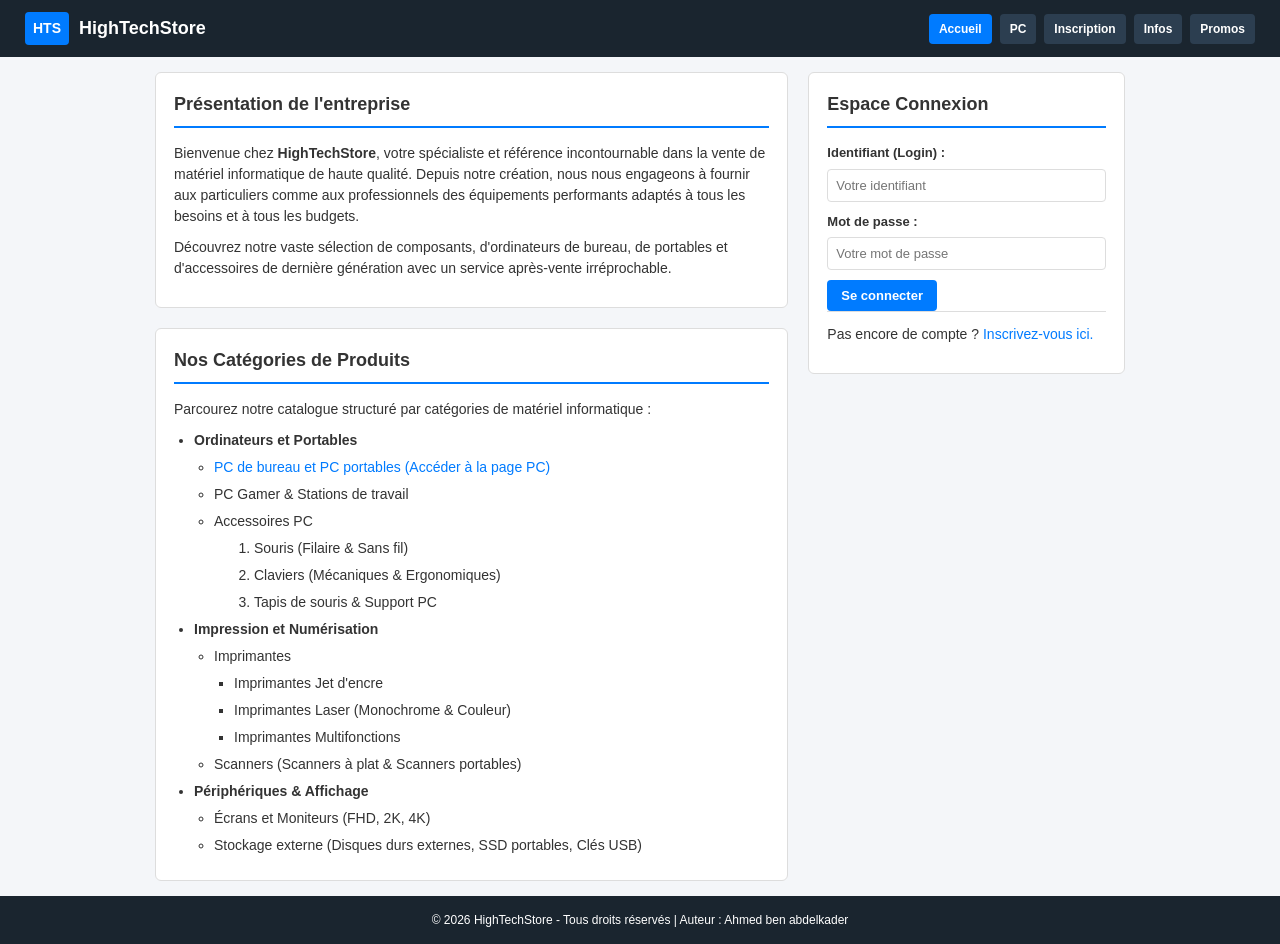
<file: mon travail/index.html>
<!DOCTYPE html>
<html lang="fr">
<head>
  <meta charset="UTF-8">
  <meta name="viewport" content="width=device-width, initial-scale=1.0">
  <title>Accueil - HighTechStore</title>
  <link rel="stylesheet" href="style/style.css">
</head>
<body>
  <header class="entete">
    <div class="logo">
      <span class="logo-icone">HTS</span>
      <span>HighTechStore</span>
    </div>
    <nav>
      <ul class="menu">
        <li><a href="index.html" class="actif">Accueil</a></li>
        <li><a href="pages/pc.html">PC</a></li>
        <li><a href="pages/inscription.html">Inscription</a></li>
        <li><a href="pages/infos.html">Infos</a></li>
        <li><a href="pages/promos.html">Promos</a></li>
      </ul>
    </nav>
  </header>

  <main class="contenu accueil">
    <div class="colonne">
      <section class="carte">
        <h2>Présentation de l'entreprise</h2>
        <p>Bienvenue chez <strong>HighTechStore</strong>, votre spécialiste et référence incontournable dans la vente de matériel informatique de haute qualité. Depuis notre création, nous nous engageons à fournir aux particuliers comme aux professionnels des équipements performants adaptés à tous les besoins et à tous les budgets.</p>
        <p>Découvrez notre vaste sélection de composants, d'ordinateurs de bureau, de portables et d'accessoires de dernière génération avec un service après-vente irréprochable.</p>
      </section>

      <section class="carte categories">
        <h2>Nos Catégories de Produits</h2>
        <p>Parcourez notre catalogue structuré par catégories de matériel informatique :</p>
        <ul>
          <li>Ordinateurs et Portables
            <ul>
              <li><a href="pages/pc.html">PC de bureau et PC portables (Accéder à la page PC)</a></li>
              <li>PC Gamer &amp; Stations de travail</li>
              <li>Accessoires PC
                <ol>
                  <li>Souris (Filaire &amp; Sans fil)</li>
                  <li>Claviers (Mécaniques &amp; Ergonomiques)</li>
                  <li>Tapis de souris &amp; Support PC</li>
                </ol>
              </li>
            </ul>
          </li>
          <li>Impression et Numérisation
            <ul>
              <li>Imprimantes
                <ul>
                  <li>Imprimantes Jet d'encre</li>
                  <li>Imprimantes Laser (Monochrome &amp; Couleur)</li>
                  <li>Imprimantes Multifonctions</li>
                </ul>
              </li>
              <li>Scanners (Scanners à plat &amp; Scanners portables)</li>
            </ul>
          </li>
          <li>Périphériques &amp; Affichage
            <ul>
              <li>Écrans et Moniteurs (FHD, 2K, 4K)</li>
              <li>Stockage externe (Disques durs externes, SSD portables, Clés USB)</li>
            </ul>
          </li>
        </ul>
      </section>
    </div>

    <aside class="carte">
      <h2>Espace Connexion</h2>
      <form class="connexion" action="#" method="post">
        <div class="champ">
          <label for="login">Identifiant (Login) :</label>
          <input type="text" id="login" name="login" placeholder="Votre identifiant">
        </div>
        <div class="champ">
          <label for="mdp">Mot de passe :</label>
          <input type="password" id="mdp" name="mdp" placeholder="Votre mot de passe">
        </div>
        <button type="submit" class="bouton">Se connecter</button>
      </form>
      <p class="connexion-lien">Pas encore de compte ? <a href="pages/inscription.html">Inscrivez-vous ici.</a></p>
    </aside>
  </main>

  <footer class="pied">
    <p>&copy; 2026 HighTechStore - Tous droits réservés | Auteur : Ahmed ben abdelkader</p>
  </footer>
</body>
</html>
</file>
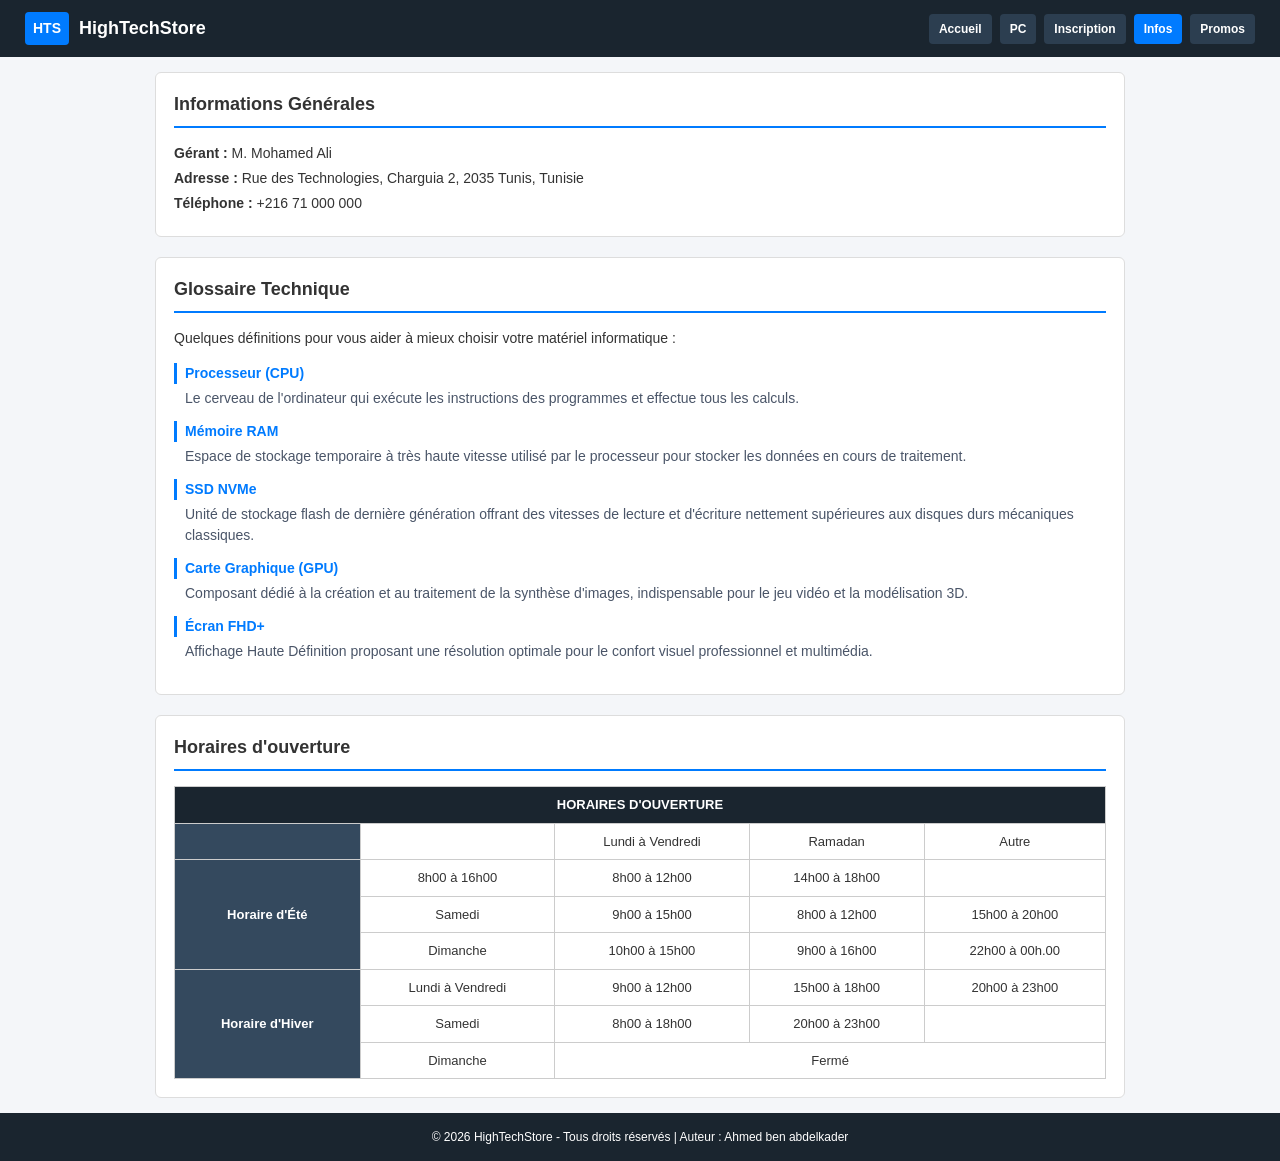
<file: mon travail/pages/infos.html>
<!DOCTYPE html>
<html lang="fr">
<head>
  <meta charset="UTF-8">
  <meta name="viewport" content="width=device-width, initial-scale=1.0">
  <title>Infos - HighTechStore</title>
  <link rel="stylesheet" href="../style/style.css">
</head>
<body>
  <header class="entete">
    <div class="logo">
      <span class="logo-icone">HTS</span>
      <span>HighTechStore</span>
    </div>
    <nav>
      <ul class="menu">
        <li><a href="../index.html">Accueil</a></li>
        <li><a href="pc.html">PC</a></li>
        <li><a href="inscription.html">Inscription</a></li>
        <li><a href="infos.html" class="actif">Infos</a></li>
        <li><a href="promos.html">Promos</a></li>
      </ul>
    </nav>
  </header>

  <main class="contenu">
    <section class="carte infos-generales">
      <h2>Informations Générales</h2>
      <p><strong>Gérant :</strong> M. Mohamed Ali</p>
      <p><strong>Adresse :</strong> Rue des Technologies, Charguia 2, 2035 Tunis, Tunisie</p>
      <p><strong>Téléphone :</strong> +216 71 000 000</p>
    </section>

    <section class="carte glossaire">
      <h2>Glossaire Technique</h2>
      <p>Quelques définitions pour vous aider à mieux choisir votre matériel informatique :</p>
      <dl>
        <dt>Processeur (CPU)</dt>
        <dd>Le cerveau de l'ordinateur qui exécute les instructions des programmes et effectue tous les calculs.</dd>
        <dt>Mémoire RAM</dt>
        <dd>Espace de stockage temporaire à très haute vitesse utilisé par le processeur pour stocker les données en cours de traitement.</dd>
        <dt>SSD NVMe</dt>
        <dd>Unité de stockage flash de dernière génération offrant des vitesses de lecture et d'écriture nettement supérieures aux disques durs mécaniques classiques.</dd>
        <dt>Carte Graphique (GPU)</dt>
        <dd>Composant dédié à la création et au traitement de la synthèse d'images, indispensable pour le jeu vidéo et la modélisation 3D.</dd>
        <dt>Écran FHD+</dt>
        <dd>Affichage Haute Définition proposant une résolution optimale pour le confort visuel professionnel et multimédia.</dd>
      </dl>
    </section>

    <section class="carte">
      <h2>Horaires d'ouverture</h2>
      <table class="horaires">
        <tr>
          <th colspan="5" class="titre">HORAIRES D'OUVERTURE</th>
        </tr>
        <tr>
          <td class="saison"></td>
          <td></td>
          <td>Lundi à Vendredi</td>
          <td>Ramadan</td>
          <td>Autre</td>
        </tr>
        <tr>
          <th rowspan="3" class="saison">Horaire d'Été</th>
          <td>8h00 à 16h00</td>
          <td>8h00 à 12h00</td>
          <td>14h00 à 18h00</td>
          <td></td>
        </tr>
        <tr>
          <td>Samedi</td>
          <td>9h00 à 15h00</td>
          <td>8h00 à 12h00</td>
          <td>15h00 à 20h00</td>
        </tr>
        <tr>
          <td>Dimanche</td>
          <td>10h00 à 15h00</td>
          <td>9h00 à 16h00</td>
          <td>22h00 à 00h.00</td>
        </tr>
        <tr>
          <th rowspan="3" class="saison">Horaire d'Hiver</th>
          <td>Lundi à Vendredi</td>
          <td>9h00 à 12h00</td>
          <td>15h00 à 18h00</td>
          <td>20h00 à 23h00</td>
        </tr>
        <tr>
          <td>Samedi</td>
          <td>8h00 à 18h00</td>
          <td>20h00 à 23h00</td>
          <td></td>
        </tr>
        <tr>
          <td>Dimanche</td>
          <td colspan="3">Fermé</td>
        </tr>
      </table>
    </section>
  </main>

  <footer class="pied">
    <p>&copy; 2026 HighTechStore - Tous droits réservés | Auteur : Ahmed ben abdelkader</p>
  </footer>
</body>
</html>
</file>
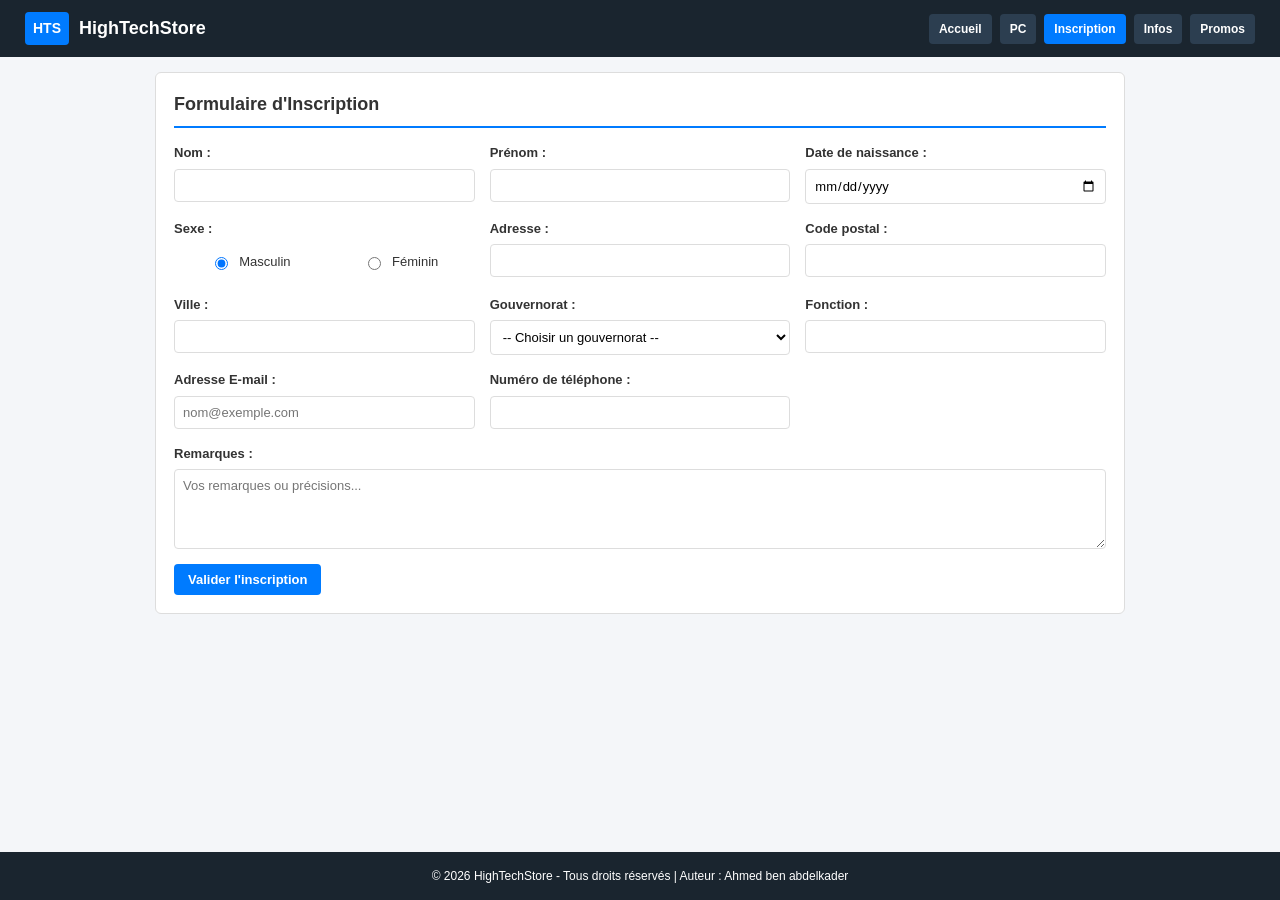
<file: mon travail/pages/inscription.html>
<!DOCTYPE html>
<html lang="fr">
<head>
  <meta charset="UTF-8">
  <meta name="viewport" content="width=device-width, initial-scale=1.0">
  <title>Inscription - HighTechStore</title>
  <link rel="stylesheet" href="../style/style.css">
</head>
<body>
  <header class="entete">
    <div class="logo">
      <span class="logo-icone">HTS</span>
      <span>HighTechStore</span>
    </div>
    <nav>
      <ul class="menu">
        <li><a href="../index.html">Accueil</a></li>
        <li><a href="pc.html">PC</a></li>
        <li><a href="inscription.html" class="actif">Inscription</a></li>
        <li><a href="infos.html">Infos</a></li>
        <li><a href="promos.html">Promos</a></li>
      </ul>
    </nav>
  </header>

  <main class="contenu">
    <section class="carte">
      <h2>Formulaire d'Inscription</h2>
      <form class="formulaire" action="#" method="post">
        <div class="champ">
          <label for="nom">Nom :</label>
          <input type="text" id="nom" name="nom" required>
        </div>
        <div class="champ">
          <label for="prenom">Prénom :</label>
          <input type="text" id="prenom" name="prenom" required>
        </div>
        <div class="champ">
          <label for="naissance">Date de naissance :</label>
          <input type="date" id="naissance" name="naissance" required>
        </div>
        <div class="champ">
          <span class="groupe-titre">Sexe :</span>
          <div class="radios">
            <label><input type="radio" name="sexe" value="M" checked required> Masculin</label>
            <label><input type="radio" name="sexe" value="F"> Féminin</label>
          </div>
        </div>
        <div class="champ">
          <label for="adresse">Adresse :</label>
          <input type="text" id="adresse" name="adresse" required>
        </div>
        <div class="champ">
          <label for="cp">Code postal :</label>
          <input type="text" id="cp" name="cp" pattern="[0-9]{4}" maxlength="4" required>
        </div>
        <div class="champ">
          <label for="ville">Ville :</label>
          <input type="text" id="ville" name="ville" required>
        </div>
        <div class="champ">
          <label for="gouvernorat">Gouvernorat :</label>
          <select id="gouvernorat" name="gouvernorat" required>
            <option value="">-- Choisir un gouvernorat --</option>
          <option value="Ariana">Ariana</option>
          <option value="Béja">Béja</option>
          <option value="Ben Arous">Ben Arous</option>
          <option value="Bizerte">Bizerte</option>
          <option value="Gabès">Gabès</option>
          <option value="Gafsa">Gafsa</option>
          <option value="Jendouba">Jendouba</option>
          <option value="Kairouan">Kairouan</option>
          <option value="Kasserine">Kasserine</option>
          <option value="Kébili">Kébili</option>
          <option value="Le Kef">Le Kef</option>
          <option value="Mahdia">Mahdia</option>
          <option value="La Manouba">La Manouba</option>
          <option value="Médenine">Médenine</option>
          <option value="Monastir">Monastir</option>
          <option value="Nabeul">Nabeul</option>
          <option value="Sfax">Sfax</option>
          <option value="Sidi Bouzid">Sidi Bouzid</option>
          <option value="Siliana">Siliana</option>
          <option value="Sousse">Sousse</option>
          <option value="Tataouine">Tataouine</option>
          <option value="Tozeur">Tozeur</option>
          <option value="Tunis">Tunis</option>
          <option value="Zaghouan">Zaghouan</option>
          </select>
        </div>
        <div class="champ">
          <label for="fonction">Fonction :</label>
          <input type="text" id="fonction" name="fonction">
        </div>
        <div class="champ">
          <label for="email">Adresse E-mail :</label>
          <input type="email" id="email" name="email" placeholder="nom@exemple.com" required>
        </div>
        <div class="champ">
          <label for="tel">Numéro de téléphone :</label>
          <input type="tel" id="tel" name="tel" pattern="[0-9]{8}" maxlength="8" required>
        </div>
        <div class="champ champ-large">
          <label for="remarques">Remarques :</label>
          <textarea id="remarques" name="remarques" placeholder="Vos remarques ou précisions..."></textarea>
        </div>
        <div class="champ-large">
          <button type="submit" class="bouton">Valider l'inscription</button>
        </div>
      </form>
    </section>
  </main>

  <footer class="pied">
    <p>&copy; 2026 HighTechStore - Tous droits réservés | Auteur : Ahmed ben abdelkader</p>
  </footer>
</body>
</html>
</file>
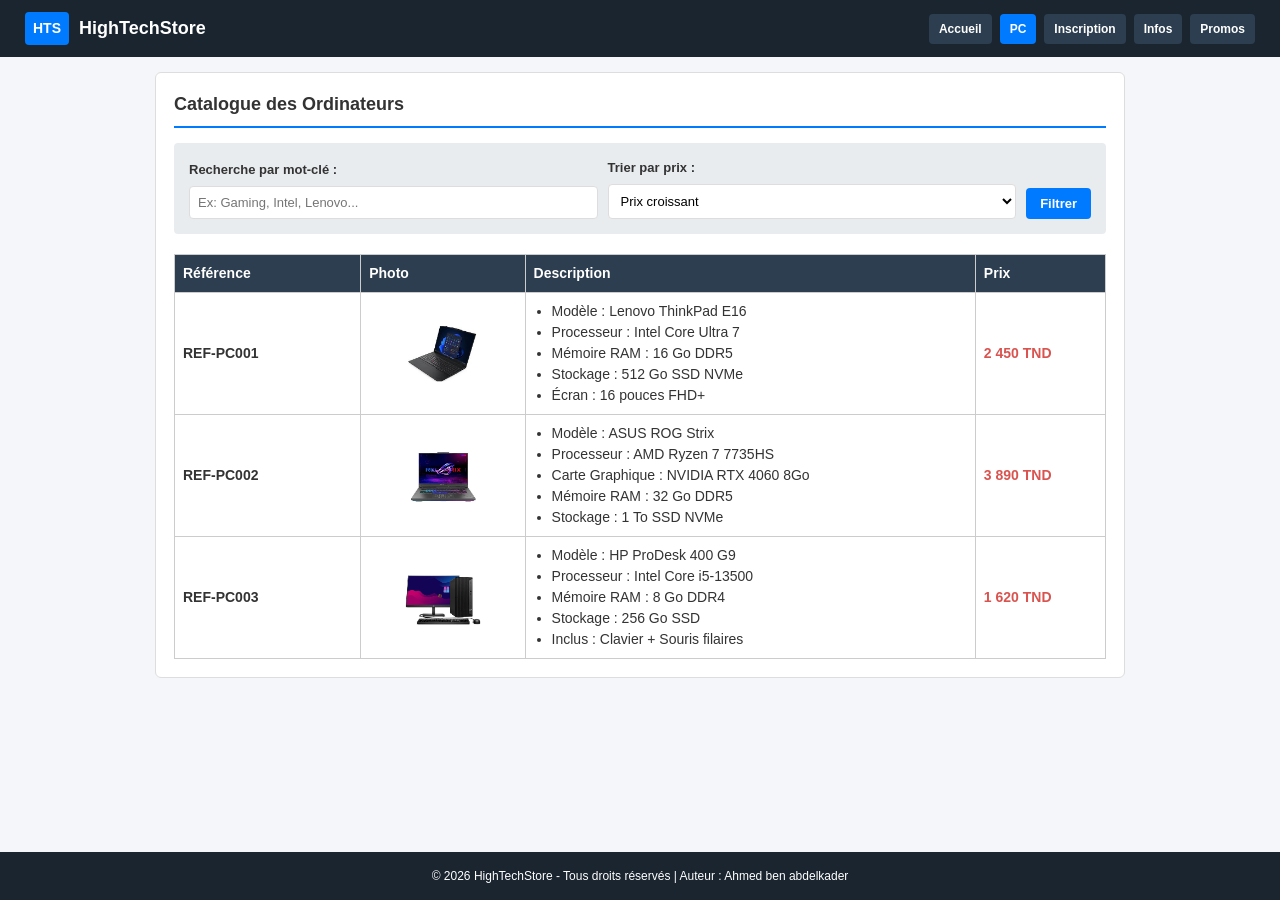
<file: mon travail/pages/pc.html>
<!DOCTYPE html>
<html lang="fr">
<head>
  <meta charset="UTF-8">
  <meta name="viewport" content="width=device-width, initial-scale=1.0">
  <title>PC - HighTechStore</title>
  <link rel="stylesheet" href="../style/style.css">
</head>
<body>
  <header class="entete">
    <div class="logo">
      <span class="logo-icone">HTS</span>
      <span>HighTechStore</span>
    </div>
    <nav>
      <ul class="menu">
        <li><a href="../index.html">Accueil</a></li>
        <li><a href="pc.html" class="actif">PC</a></li>
        <li><a href="inscription.html">Inscription</a></li>
        <li><a href="infos.html">Infos</a></li>
        <li><a href="promos.html">Promos</a></li>
      </ul>
    </nav>
  </header>

  <main class="contenu">
    <section class="carte">
      <h2>Catalogue des Ordinateurs</h2>
      <form class="recherche" action="#" method="get">
        <div class="champ">
          <label for="motcle">Recherche par mot-clé :</label>
          <input type="text" id="motcle" name="motcle" placeholder="Ex: Gaming, Intel, Lenovo...">
        </div>
        <div class="champ">
          <label for="tri">Trier par prix :</label>
          <select id="tri" name="tri">
            <option value="asc">Prix croissant</option>
            <option value="desc">Prix décroissant</option>
          </select>
        </div>
        <button type="submit" class="bouton">Filtrer</button>
      </form>
      <table class="catalogue">
        <thead>
          <tr>
            <th>Référence</th>
            <th>Photo</th>
            <th>Description</th>
            <th>Prix</th>
          </tr>
        </thead>
        <tbody>
          <tr>
            <td>REF-PC001</td>
            <td><img src="../images/pc1.png" alt="Lenovo ThinkPad E16"></td>
            <td>
              <ul>
                <li>Modèle : Lenovo ThinkPad E16</li>
                <li>Processeur : Intel Core Ultra 7</li>
                <li>Mémoire RAM : 16 Go DDR5</li>
                <li>Stockage : 512 Go SSD NVMe</li>
                <li>Écran : 16 pouces FHD+</li>
              </ul>
            </td>
            <td class="prix">2 450 TND</td>
          </tr>
          <tr>
            <td>REF-PC002</td>
            <td><img src="../images/pc2.png" alt="ASUS ROG Strix"></td>
            <td>
              <ul>
                <li>Modèle : ASUS ROG Strix</li>
                <li>Processeur : AMD Ryzen 7 7735HS</li>
                <li>Carte Graphique : NVIDIA RTX 4060 8Go</li>
                <li>Mémoire RAM : 32 Go DDR5</li>
                <li>Stockage : 1 To SSD NVMe</li>
              </ul>
            </td>
            <td class="prix">3 890 TND</td>
          </tr>
          <tr>
            <td>REF-PC003</td>
            <td><img src="../images/pc3.png" alt="HP ProDesk 400 G9"></td>
            <td>
              <ul>
                <li>Modèle : HP ProDesk 400 G9</li>
                <li>Processeur : Intel Core i5-13500</li>
                <li>Mémoire RAM : 8 Go DDR4</li>
                <li>Stockage : 256 Go SSD</li>
                <li>Inclus : Clavier + Souris filaires</li>
              </ul>
            </td>
            <td class="prix">1 620 TND</td>
          </tr>
        </tbody>
      </table>
    </section>
  </main>

  <footer class="pied">
    <p>&copy; 2026 HighTechStore - Tous droits réservés | Auteur : Ahmed ben abdelkader</p>
  </footer>
</body>
</html>
</file>
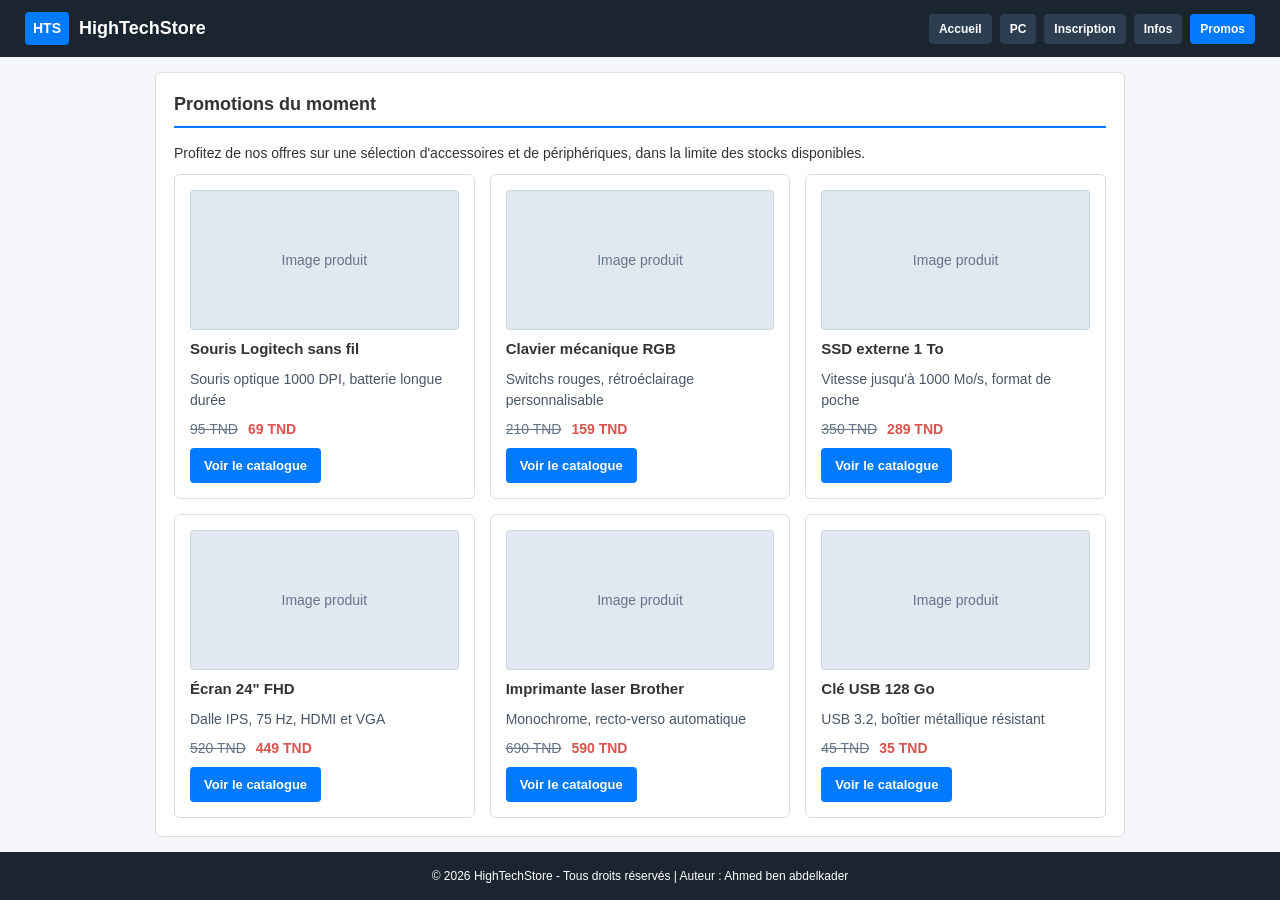
<file: mon travail/pages/promos.html>
<!DOCTYPE html>
<html lang="fr">
<head>
  <meta charset="UTF-8">
  <meta name="viewport" content="width=device-width, initial-scale=1.0">
  <title>Promos - HighTechStore</title>
  <link rel="stylesheet" href="../style/style.css">
</head>
<body>
  <header class="entete">
    <div class="logo">
      <span class="logo-icone">HTS</span>
      <span>HighTechStore</span>
    </div>
    <nav>
      <ul class="menu">
        <li><a href="../index.html">Accueil</a></li>
        <li><a href="pc.html">PC</a></li>
        <li><a href="inscription.html">Inscription</a></li>
        <li><a href="infos.html">Infos</a></li>
        <li><a href="promos.html" class="actif">Promos</a></li>
      </ul>
    </nav>
  </header>

  <main class="contenu">
    <section class="carte">
      <h2>Promotions du moment</h2>
      <p>Profitez de nos offres sur une sélection d'accessoires et de périphériques, dans la limite des stocks disponibles.</p>
      <div class="promos">
        <article class="promo">
          <div class="promo-image">Image produit</div>
          <h3>Souris Logitech sans fil</h3>
          <p>Souris optique 1000 DPI, batterie longue durée</p>
          <div class="promo-prix">
            <span class="ancien-prix">95 TND</span>
            <span class="prix">69 TND</span>
          </div>
          <a href="pc.html" class="bouton">Voir le catalogue</a>
        </article>
        <article class="promo">
          <div class="promo-image">Image produit</div>
          <h3>Clavier mécanique RGB</h3>
          <p>Switchs rouges, rétroéclairage personnalisable</p>
          <div class="promo-prix">
            <span class="ancien-prix">210 TND</span>
            <span class="prix">159 TND</span>
          </div>
          <a href="pc.html" class="bouton">Voir le catalogue</a>
        </article>
        <article class="promo">
          <div class="promo-image">Image produit</div>
          <h3>SSD externe 1 To</h3>
          <p>Vitesse jusqu'à 1000 Mo/s, format de poche</p>
          <div class="promo-prix">
            <span class="ancien-prix">350 TND</span>
            <span class="prix">289 TND</span>
          </div>
          <a href="pc.html" class="bouton">Voir le catalogue</a>
        </article>
        <article class="promo">
          <div class="promo-image">Image produit</div>
          <h3>Écran 24&quot; FHD</h3>
          <p>Dalle IPS, 75 Hz, HDMI et VGA</p>
          <div class="promo-prix">
            <span class="ancien-prix">520 TND</span>
            <span class="prix">449 TND</span>
          </div>
          <a href="pc.html" class="bouton">Voir le catalogue</a>
        </article>
        <article class="promo">
          <div class="promo-image">Image produit</div>
          <h3>Imprimante laser Brother</h3>
          <p>Monochrome, recto-verso automatique</p>
          <div class="promo-prix">
            <span class="ancien-prix">690 TND</span>
            <span class="prix">590 TND</span>
          </div>
          <a href="pc.html" class="bouton">Voir le catalogue</a>
        </article>
        <article class="promo">
          <div class="promo-image">Image produit</div>
          <h3>Clé USB 128 Go</h3>
          <p>USB 3.2, boîtier métallique résistant</p>
          <div class="promo-prix">
            <span class="ancien-prix">45 TND</span>
            <span class="prix">35 TND</span>
          </div>
          <a href="pc.html" class="bouton">Voir le catalogue</a>
        </article>
      </div>
    </section>
  </main>

  <footer class="pied">
    <p>&copy; 2026 HighTechStore - Tous droits réservés | Auteur : Ahmed ben abdelkader</p>
  </footer>
</body>
</html>
</file>
<file: mon travail/style/style.css>
:root {
  --primary-color: #007bff;
  --primary-hover: #0056b3;
  --dark-header: #1a252f;
  --dark-nav: #2c3e50;
  --dark-sub-header: #34495e;
  --bg-body: #f4f6f9;
  --bg-card: #ffffff;
  --bg-search: #e9ecef;
  --bg-placeholder: #e2e8f0;
  --text-primary: #333333;
  --text-muted: #4a5568;
  --text-light: #ffffff;
  --text-placeholder: #64748b;
  --text-price: #d9534f;
  --border-color: #dddddd;
  --border-table: #cccccc;
  --border-placeholder: #cbd5e1;
}

* {
  box-sizing: border-box;
}

body {
  margin: 0;
  font-family: Arial, Helvetica, sans-serif;
  font-size: 14px;
  line-height: 1.5;
  color: var(--text-primary);
  background: var(--bg-body);
  display: grid;
  grid-template-rows: auto 1fr auto;
  min-height: 100vh;
}

a {
  color: var(--primary-color);
  text-decoration: none;
}

a:hover {
  color: var(--primary-hover);
  text-decoration: underline;
}

.entete {
  background: var(--dark-header);
  padding: 12px 15px;
  display: flex;
  flex-direction: column;
  gap: 12px;
}

.logo {
  display: flex;
  align-items: center;
  gap: 10px;
  color: var(--text-light);
  font-size: 18px;
  font-weight: bold;
}

.logo-icone {
  background: var(--primary-color);
  color: var(--text-light);
  padding: 6px 8px;
  border-radius: 4px;
  font-size: 14px;
}

.menu {
  display: flex;
  flex-wrap: wrap;
  gap: 8px;
  list-style: none;
  margin: 0;
  padding: 0;
}

.menu a {
  display: block;
  background: var(--dark-nav);
  color: var(--text-light);
  font-size: 12px;
  font-weight: bold;
  padding: 6px 10px;
  border-radius: 4px;
}

.menu a:hover,
.menu a.actif {
  background: var(--primary-color);
  text-decoration: none;
}

.contenu {
  width: 100%;
  max-width: 1000px;
  margin: 0 auto;
  padding: 15px;
  display: grid;
  gap: 20px;
  align-content: start;
}

.colonne {
  display: grid;
  gap: 20px;
  align-content: start;
}

.carte {
  background: var(--bg-card);
  border: 1px solid var(--border-color);
  border-radius: 6px;
  padding: 18px;
}

.carte h2 {
  margin: 0 0 15px;
  padding-bottom: 8px;
  font-size: 18px;
  border-bottom: 2px solid var(--primary-color);
}

.carte p {
  margin: 0 0 10px;
}

.bouton {
  display: inline-block;
  background: var(--primary-color);
  color: var(--text-light);
  border: none;
  border-radius: 4px;
  padding: 8px 14px;
  font-size: 13px;
  font-weight: bold;
  cursor: pointer;
}

.bouton:hover {
  background: var(--primary-hover);
  color: var(--text-light);
  text-decoration: none;
}

.champ {
  display: flex;
  flex-direction: column;
  gap: 6px;
}

.champ label,
.groupe-titre {
  font-weight: bold;
  font-size: 13px;
}

input,
select,
textarea {
  width: 100%;
  padding: 8px;
  border: 1px solid var(--border-color);
  border-radius: 4px;
  background: var(--bg-card);
  font-family: inherit;
  font-size: 13px;
}

input:focus,
select:focus,
textarea:focus {
  outline: none;
  border-color: var(--primary-color);
}

.categories ul {
  margin: 0;
  padding-left: 20px;
}

.categories li {
  margin: 6px 0;
}

.categories > ul > li {
  font-weight: bold;
}

.categories ul ul li {
  font-weight: normal;
}

.connexion {
  display: flex;
  flex-direction: column;
  gap: 10px;
}

.connexion .bouton {
  align-self: flex-start;
}

.connexion-lien {
  margin: 15px 0 0;
  padding-top: 12px;
  border-top: 1px solid var(--border-color);
}

.recherche {
  display: grid;
  grid-template-columns: 1fr 1fr;
  gap: 10px;
  background: var(--bg-search);
  padding: 15px;
  border-radius: 4px;
  margin-bottom: 20px;
  align-items: end;
}

.recherche .bouton {
  justify-self: start;
}

table {
  width: 100%;
  border-collapse: collapse;
}

th,
td {
  border: 1px solid var(--border-table);
  padding: 8px;
  text-align: left;
  vertical-align: middle;
}

.catalogue th {
  background: var(--dark-nav);
  color: var(--text-light);
}

.catalogue th:first-child,
.catalogue td:first-child {
  width: 20%;
}

.catalogue td:first-child {
  font-weight: bold;
}

.catalogue img {
  display: block;
  width: 100%;
  max-width: 90px;
  height: auto;
  margin: 0 auto;
}

.catalogue ul {
  margin: 0;
  padding-left: 18px;
}

.prix {
  color: var(--text-price);
  font-weight: bold;
  white-space: nowrap;
}

.formulaire {
  display: grid;
  grid-template-columns: 1fr;
  gap: 15px;
}

.radios {
  display: flex;
  justify-content: space-around;
  align-items: center;
  padding: 8px 0;
}

.radios label {
  display: flex;
  align-items: center;
  gap: 8px;
  font-weight: normal;
}

.radios input {
  width: auto;
}

textarea {
  min-height: 80px;
  resize: vertical;
}

.infos-generales p {
  margin: 4px 0;
}

.glossaire dt {
  color: var(--primary-color);
  font-weight: bold;
  border-left: 3px solid var(--primary-color);
  padding-left: 8px;
  margin-top: 12px;
}

.glossaire dd {
  margin: 4px 0 0;
  padding-left: 11px;
  color: var(--text-muted);
}

.horaires {
  text-align: center;
  font-size: 12px;
}

.horaires th,
.horaires td {
  text-align: center;
  padding: 8px 4px;
}

.horaires .titre {
  background: var(--dark-header);
  color: var(--text-light);
  font-size: 13px;
}

.horaires .saison {
  background: var(--dark-sub-header);
  color: var(--text-light);
}

.promos {
  display: grid;
  grid-template-columns: 1fr;
  gap: 15px;
}

.promo {
  display: flex;
  flex-direction: column;
  gap: 8px;
  background: var(--bg-card);
  border: 1px solid var(--border-color);
  border-radius: 6px;
  padding: 15px;
}

.promo-image {
  display: flex;
  align-items: center;
  justify-content: center;
  height: 140px;
  background: var(--bg-placeholder);
  border: 1px solid var(--border-placeholder);
  border-radius: 4px;
  color: var(--text-placeholder);
}

.promo h3 {
  margin: 0;
  font-size: 15px;
}

.promo p {
  margin: 0;
  color: var(--text-muted);
}

.promo-prix {
  display: flex;
  align-items: baseline;
  gap: 10px;
}

.ancien-prix {
  color: var(--text-placeholder);
  text-decoration: line-through;
}

.promo .bouton {
  margin-top: auto;
  align-self: flex-start;
}

.pied {
  background: var(--dark-header);
  color: var(--text-light);
  text-align: center;
  font-size: 12px;
  padding: 15px;
}

.pied p {
  margin: 0;
}

@media (min-width: 700px) {
  .entete {
    flex-direction: row;
    justify-content: space-between;
    align-items: center;
    padding: 12px 25px;
  }

  .recherche {
    grid-template-columns: 1fr 1fr auto;
  }

  .formulaire {
    grid-template-columns: repeat(3, 1fr);
  }

  .champ-large {
    grid-column: 1 / -1;
  }

  .promos {
    grid-template-columns: repeat(2, 1fr);
  }

  .horaires {
    font-size: 13px;
  }
}

@media (min-width: 900px) {
  .accueil {
    grid-template-columns: 2fr 1fr;
    align-items: start;
  }

  .promos {
    grid-template-columns: repeat(3, 1fr);
  }
}
</file>
